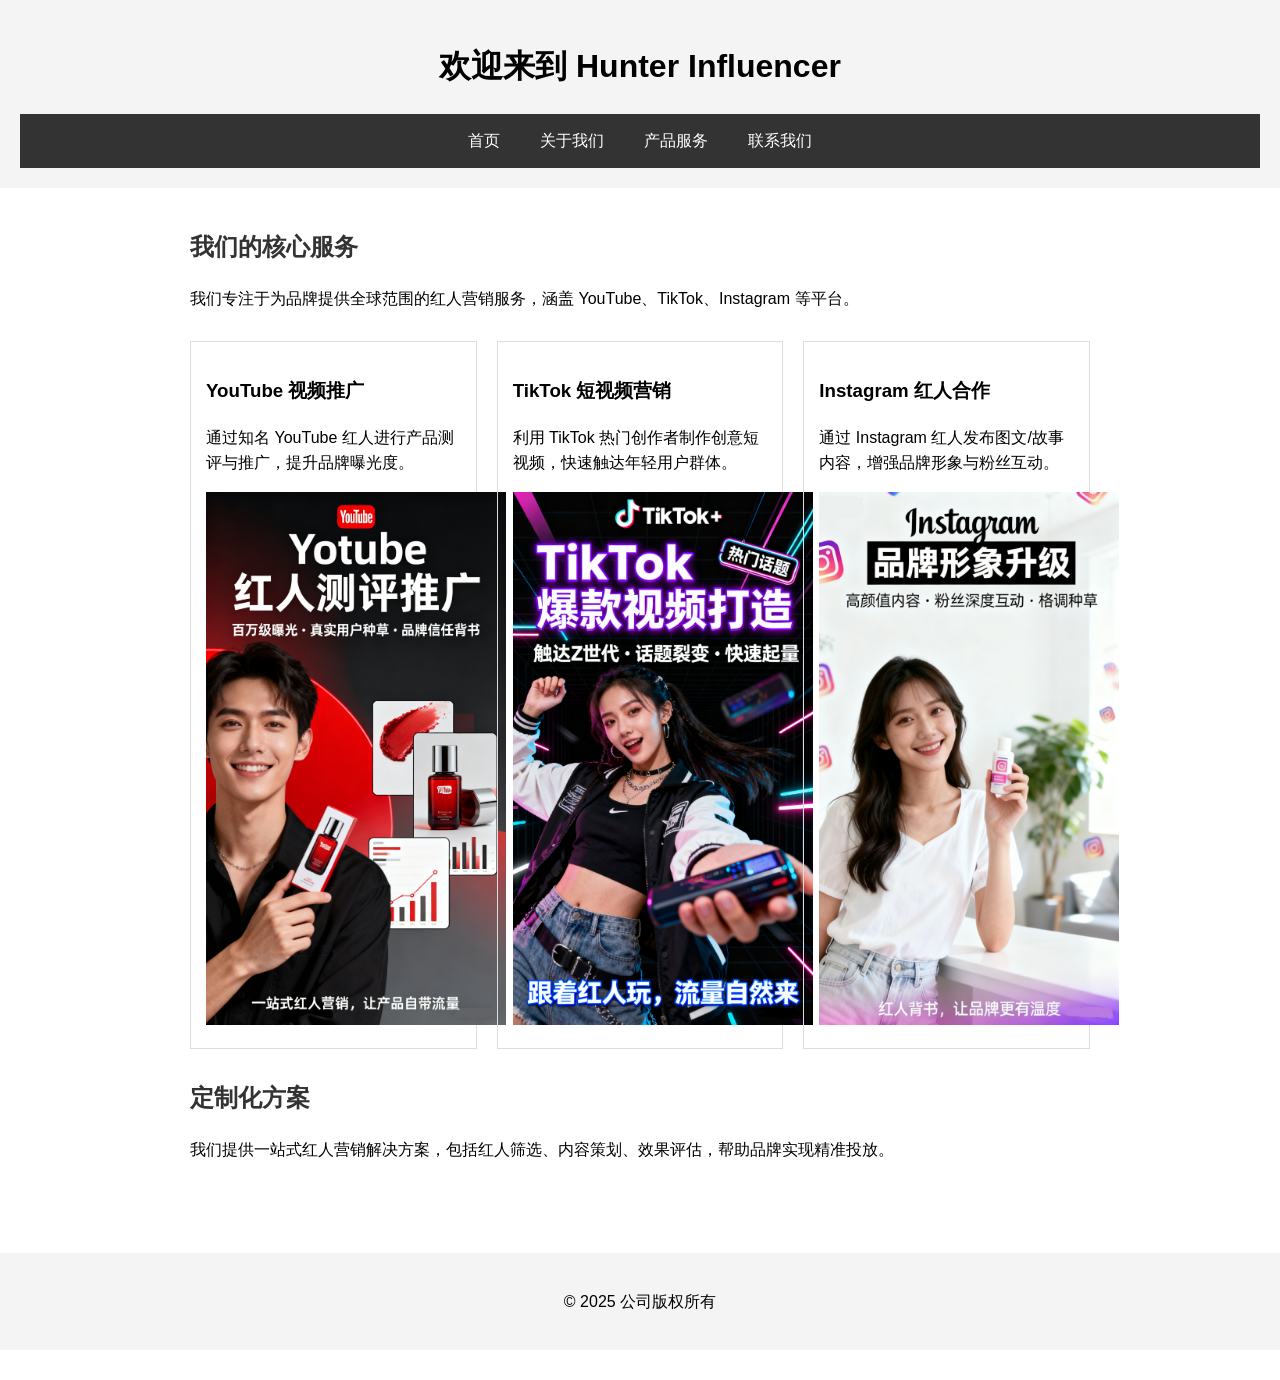
<file: index.html>
<!DOCTYPE html>
<html lang="zh-CN">
<head>
    <meta charset="UTF-8">
    <title>Hunter Influencer</title>
    <link rel="stylesheet" href="css/style.css">
</head>
<body>
<header>
    <h1>欢迎来到 Hunter Influencer</h1>
    <nav>
        <ul>
            <li><a href="index.html">首页</a></li>
            <li><a href="about.html">关于我们</a></li>
            <li><a href="services.html">产品服务</a></li>
            <li><a href="contact.html">联系我们</a></li>
        </ul>
    </nav>
</header>
<main>
    <section>
        <h2>我们的核心服务</h2>
        <p>我们专注于为品牌提供全球范围的红人营销服务，涵盖 YouTube、TikTok、Instagram 等平台。</p>
    </section>

    <section>
        <!--<h2>示例产品/服务</h2>-->
        <div style="display:flex;flex-wrap:wrap;gap:20px;">
            <div style="flex:1;min-width:250px;border:1px solid #ddd;padding:15px;">
                <h3>YouTube 视频推广</h3>
                <p>通过知名 YouTube 红人进行产品测评与推广，提升品牌曝光度。</p>
                <!--<img src="https://via.placeholder.com/300x200" alt="YouTube推广示例">-->
                <img src="images/youtube.png" alt="YouTube推广示例" width="300">
            </div>
            <div style="flex:1;min-width:250px;border:1px solid #ddd;padding:15px;">
                <h3>TikTok 短视频营销</h3>
                <p>利用 TikTok 热门创作者制作创意短视频，快速触达年轻用户群体。</p>
                <!--<img src="https://via.placeholder.com/300x200" alt="TikTok推广示例">-->
                <img src="images/tiktok.png" alt="TikTok推广示例" width="300">
            </div>
            <div style="flex:1;min-width:250px;border:1px solid #ddd;padding:15px;">
                <h3>Instagram 红人合作</h3>
                <p>通过 Instagram 红人发布图文/故事内容，增强品牌形象与粉丝互动。</p>
                <!--<img src="https://via.placeholder.com/300x200" alt="Instagram推广示例">-->
                <img src="images/instagram.png" alt="Instagram推广示例" width="300">
            </div>
        </div>
    </section>

    <section>
        <h2>定制化方案</h2>
        <p>我们提供一站式红人营销解决方案，包括红人筛选、内容策划、效果评估，帮助品牌实现精准投放。</p>
    </section>
</main>
<section>
    <footer>
        <p>© 2025 公司版权所有</p>
    </footer>
</body>
</html>
</file>
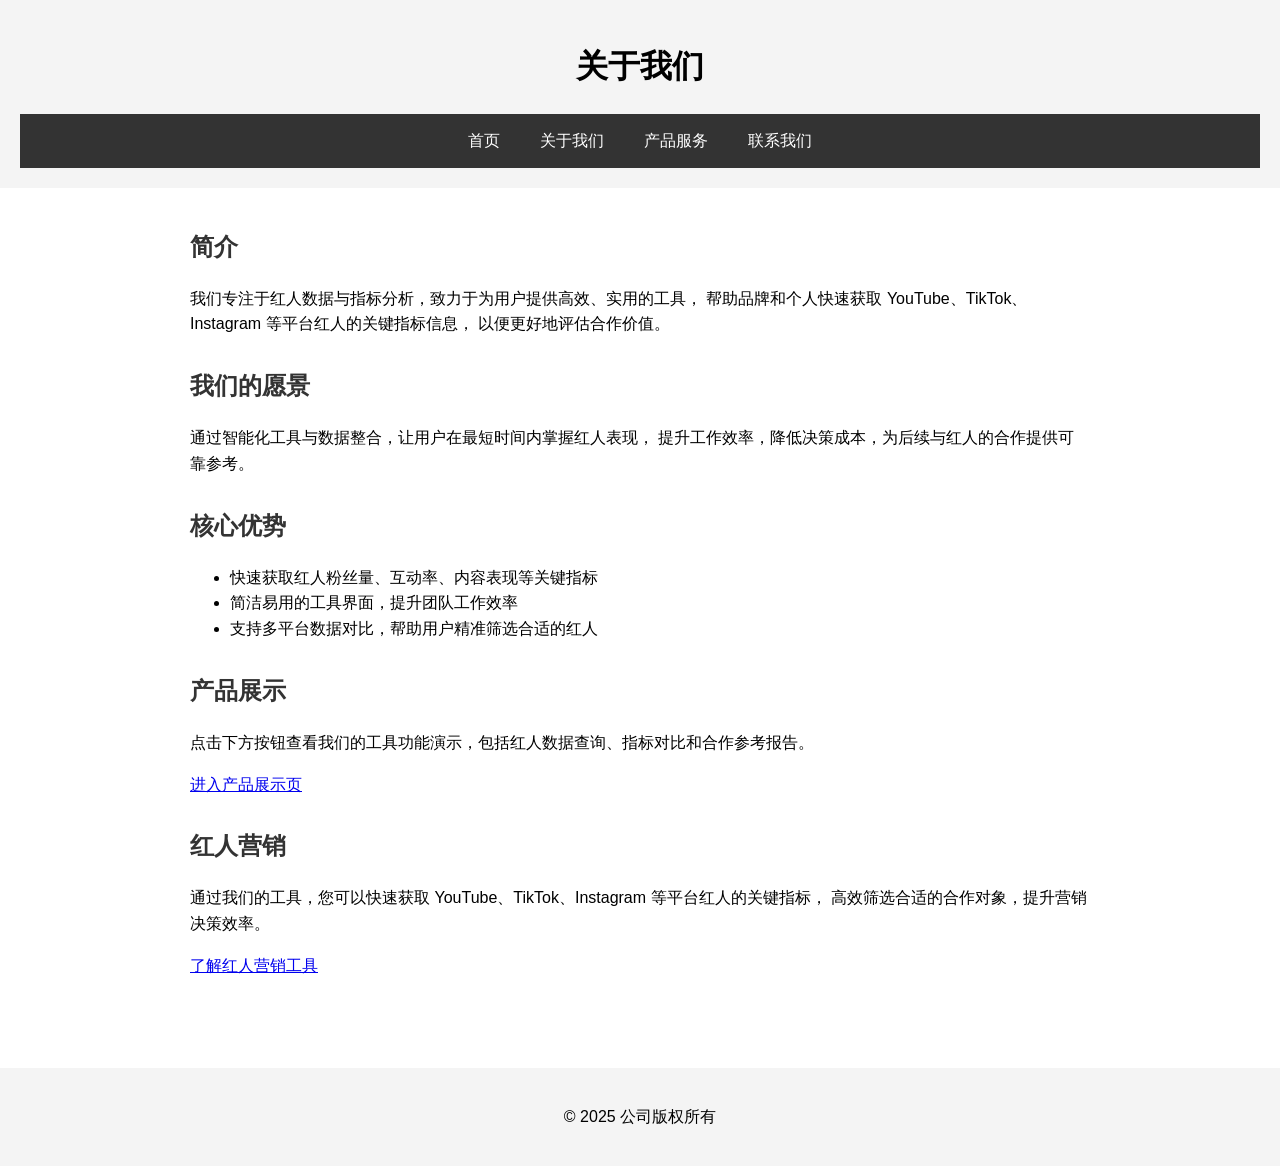
<file: about.html>
<!DOCTYPE html>
<html lang="zh-CN">
<head>
    <meta charset="UTF-8">
    <title>关于我们</title>
    <link rel="stylesheet" href="css/style.css">
</head>
<body>
<header>
    <h1>关于我们</h1>
    <nav>
        <ul>
            <li><a href="index.html">首页</a></li>
            <li><a href="about.html">关于我们</a></li>
            <li><a href="services.html">产品服务</a></li>
            <li><a href="contact.html">联系我们</a></li>
        </ul>
    </nav>
</header>
<main>
    <section>
        <h2>简介</h2>
        <p>我们专注于红人数据与指标分析，致力于为用户提供高效、实用的工具，
            帮助品牌和个人快速获取 YouTube、TikTok、Instagram 等平台红人的关键指标信息，
            以便更好地评估合作价值。</p>
    </section>
    <section>
        <h2>我们的愿景</h2>
        <p>通过智能化工具与数据整合，让用户在最短时间内掌握红人表现，
            提升工作效率，降低决策成本，为后续与红人的合作提供可靠参考。</p>
    </section>

    <section>
        <h2>核心优势</h2>
        <ul>
            <li>快速获取红人粉丝量、互动率、内容表现等关键指标</li>
            <li>简洁易用的工具界面，提升团队工作效率</li>
            <li>支持多平台数据对比，帮助用户精准筛选合适的红人</li>
        </ul>
    </section>

    <section>
        <h2>产品展示</h2>
        <p>点击下方按钮查看我们的工具功能演示，包括红人数据查询、指标对比和合作参考报告。</p>
        <a href="services.html">进入产品展示页</a>
    </section>

    <section>
        <h2>红人营销</h2>
        <p>通过我们的工具，您可以快速获取 YouTube、TikTok、Instagram 等平台红人的关键指标，
            高效筛选合适的合作对象，提升营销决策效率。</p>
        <a href="index.html">了解红人营销工具</a>
    </section>
</main>

<footer>
    <p>© 2025 公司版权所有</p>
</footer>
</body>
</html>
</file>
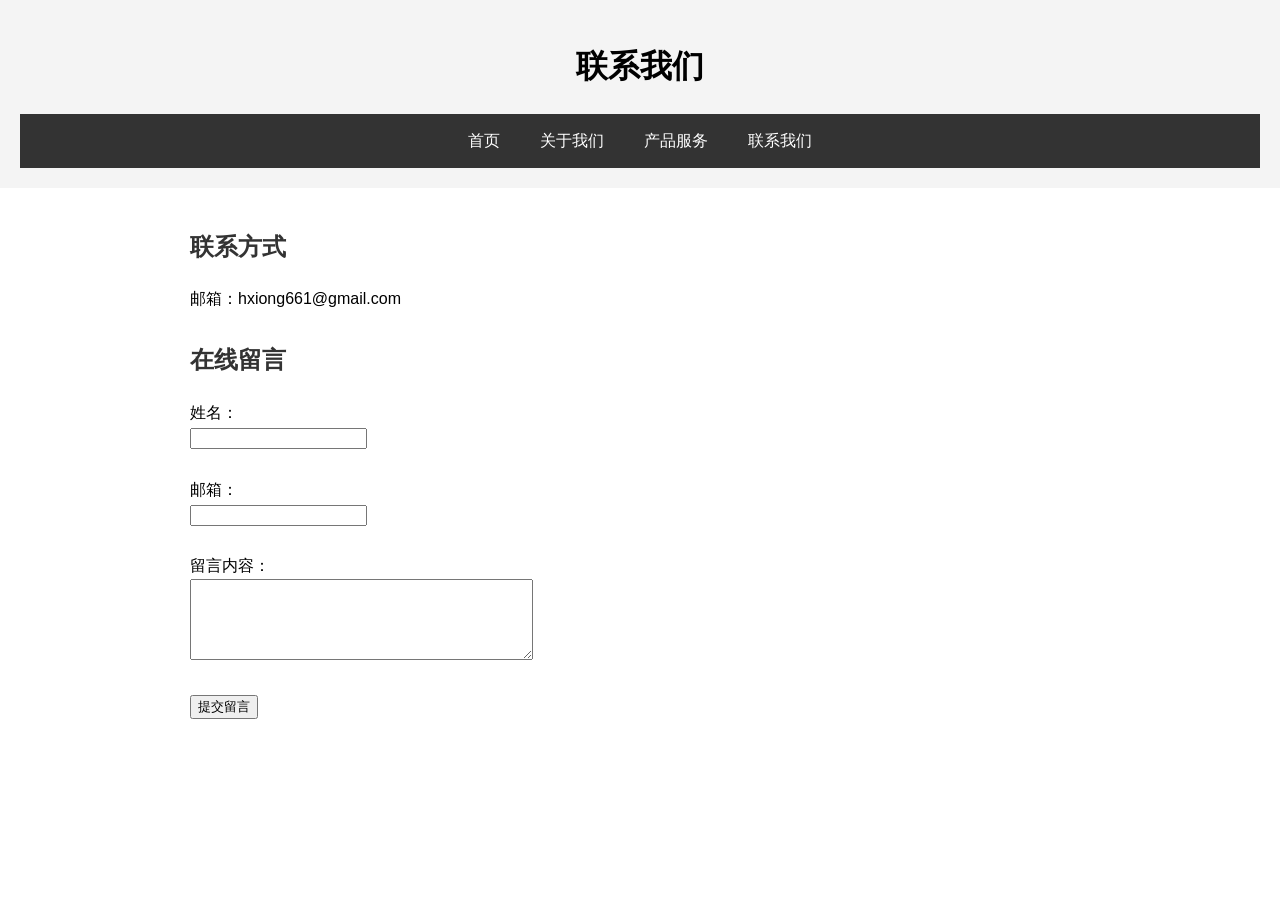
<file: contact.html>
<!DOCTYPE html>
<html lang="zh-CN">
<head>
    <meta charset="UTF-8">
    <title>联系我们</title>
    <link rel="stylesheet" href="css/style.css">
</head>
<body>
<header>
    <h1>联系我们</h1>
    <nav>
        <ul>
            <li><a href="index.html">首页</a></li>
            <li><a href="about.html">关于我们</a></li>
            <li><a href="services.html">产品服务</a></li>
            <li><a href="contact.html">联系我们</a></li>
        </ul>
    </nav>
</header>
<main>
    <section>
        <h2>联系方式</h2>
        <p>邮箱：hxiong661@gmail.com</p>
        <!--<p>电话：123-456-7890</p>-->
    </section>
    <!--<section>
        <h2>公司地址</h2>
        <p>广东省深圳市科技园区创新大道88号</p>
    </section>-->
    <section>
        <h2>在线留言</h2>
        <form>
            <label>姓名：</label><br>
            <input type="text" name="name"><br><br>
            <label>邮箱：</label><br>
            <input type="text" name="email"><br><br>
            <label>留言内容：</label><br>
            <textarea name="message" rows="5" cols="40" required></textarea><br><br>

            <!-- 提交按钮 -->
            <button type="submit">提交留言</button>
        </form>
    </section>
</main>
</file>
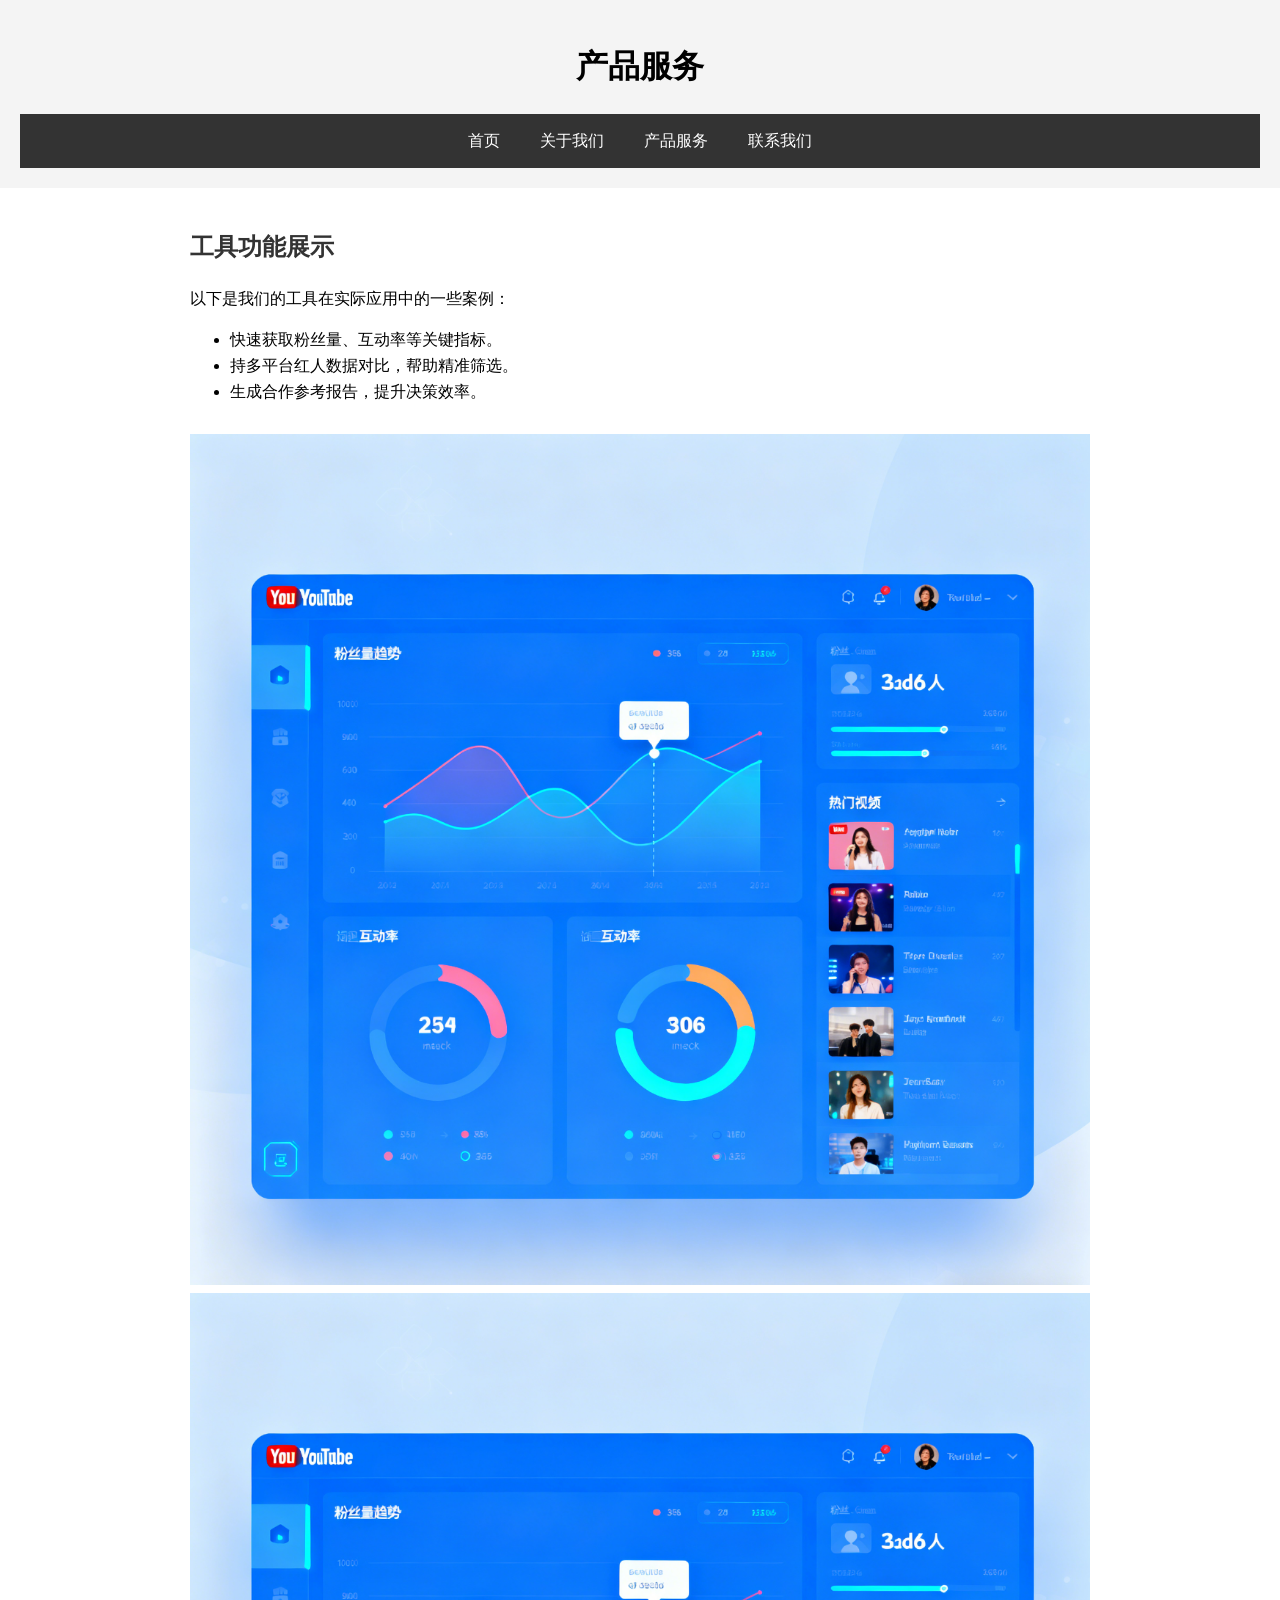
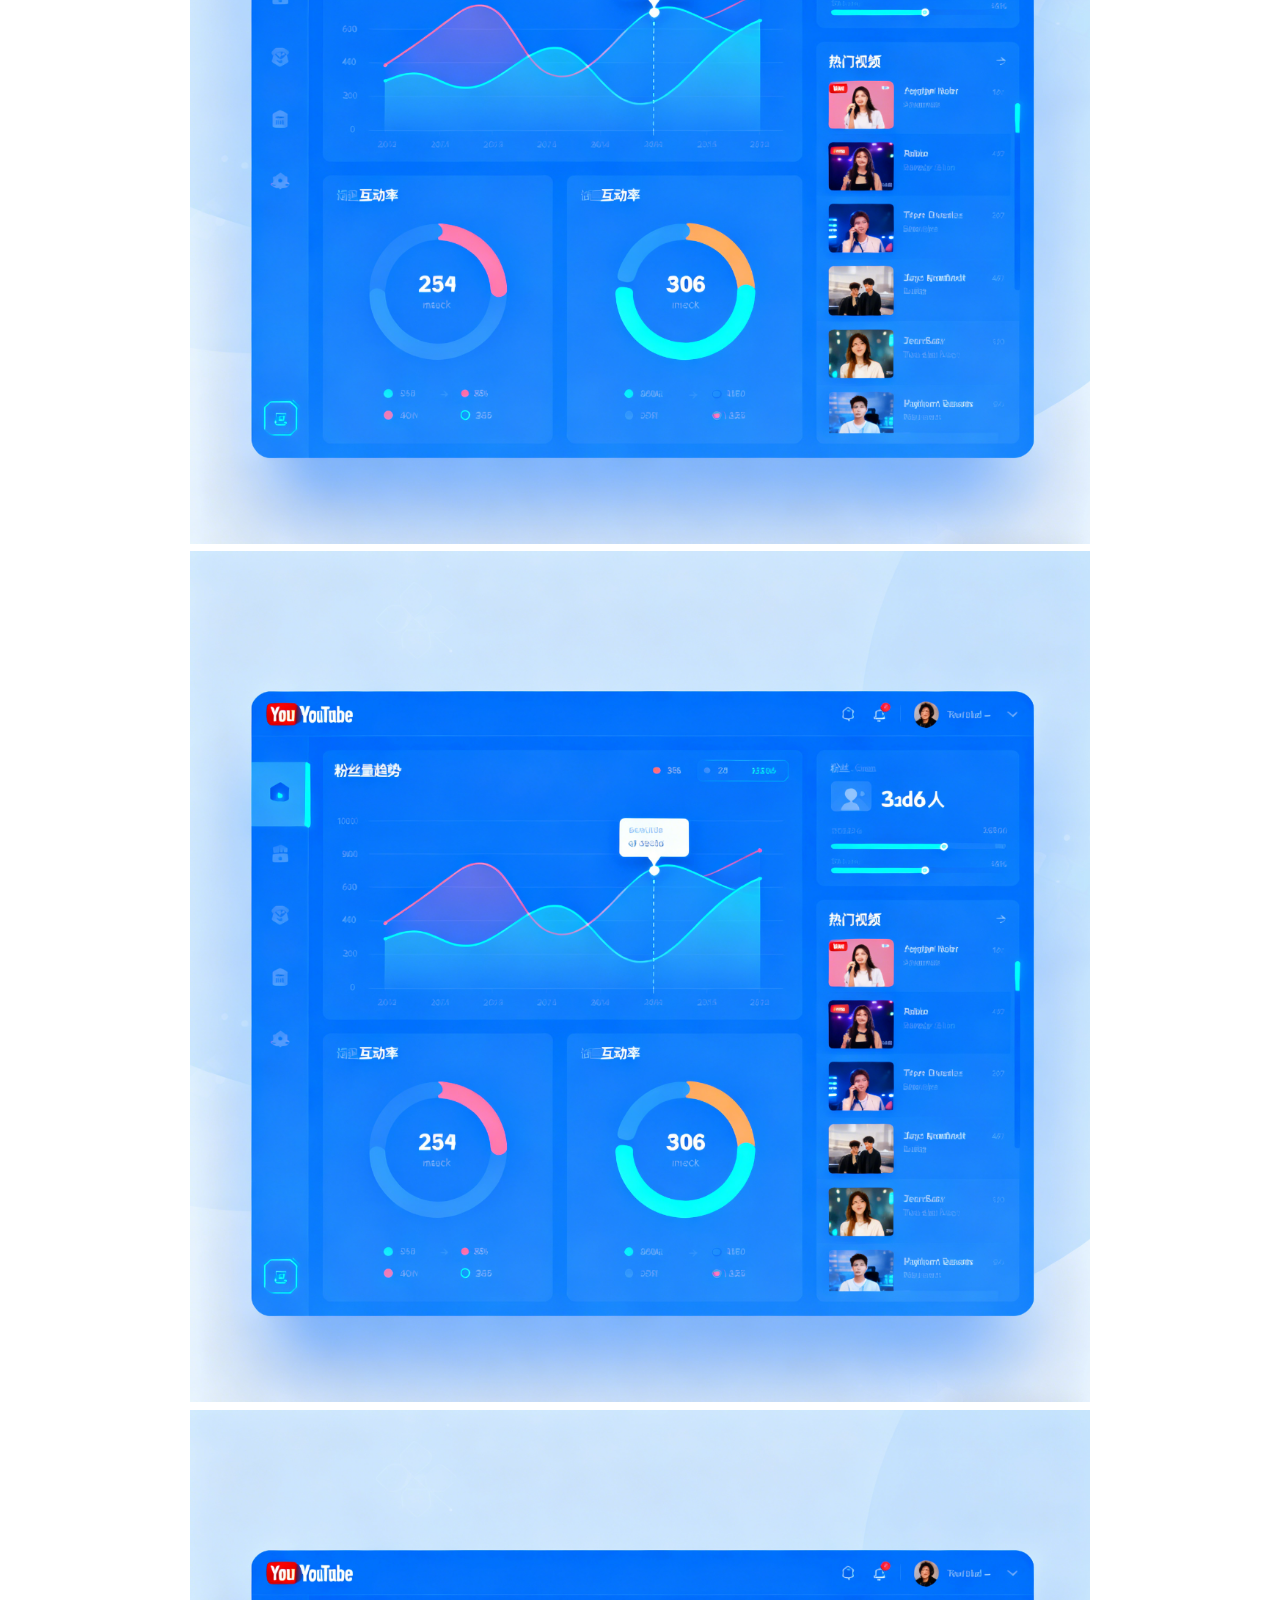
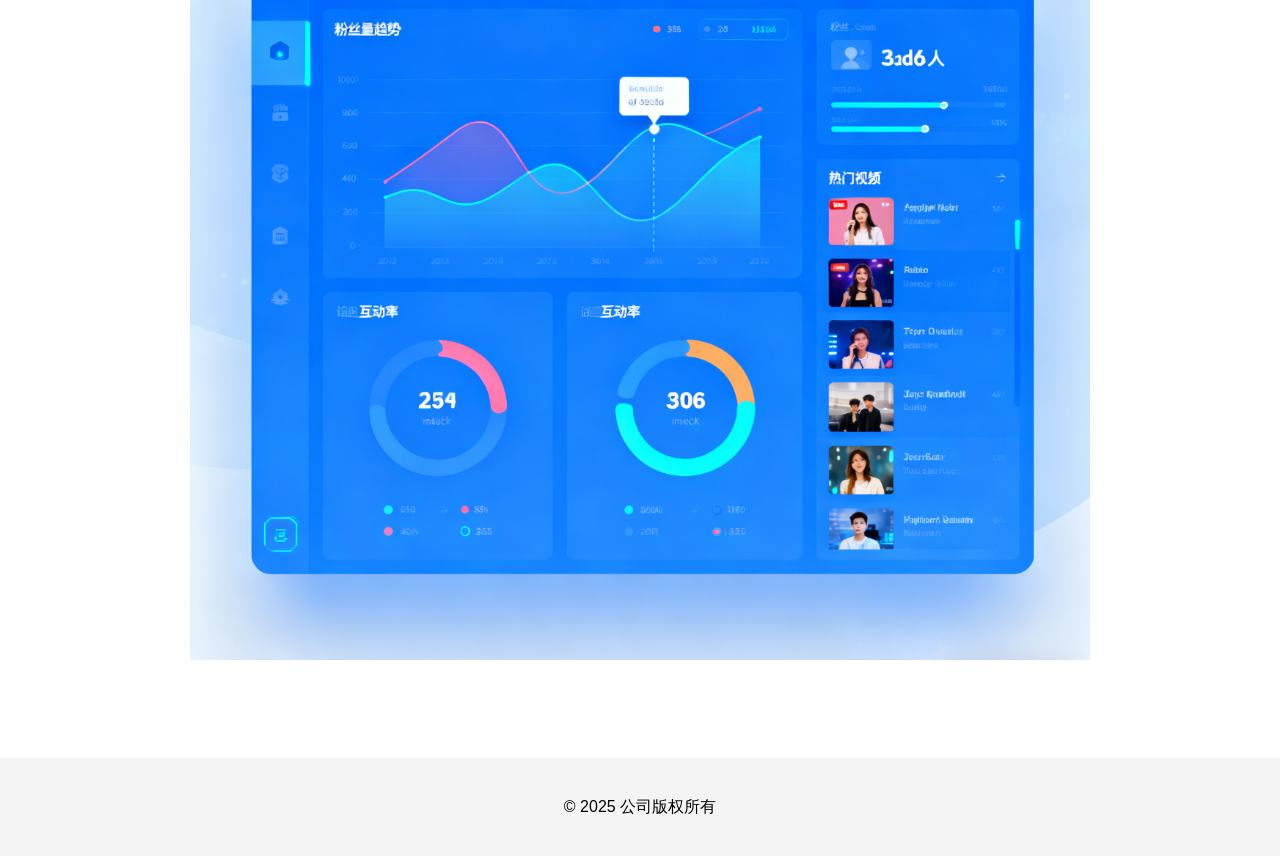
<file: services.html>
<!DOCTYPE html>
<html lang="zh-CN">
<head>
    <meta charset="UTF-8">
    <title>产品服务</title>
    <link rel="stylesheet" href="css/style.css">
</head>
<body>
<header>
    <h1>产品服务</h1>
    <nav>
        <ul>
            <li><a href="index.html">首页</a></li>
            <li><a href="about.html">关于我们</a></li>
            <li><a href="services.html">产品服务</a></li>
            <li><a href="contact.html">联系我们</a></li>
        </ul>
    </nav>
</header>
<main>
    <section>
        <h2>工具功能展示</h2>
        <p>以下是我们的工具在实际应用中的一些案例：</p>
        <ul>
            <li>快速获取粉丝量、互动率等关键指标。</li>
            <li>持多平台红人数据对比，帮助精准筛选。</li>
            <li>生成合作参考报告，提升决策效率。</li>
        </ul>
    </section>

    <section>
        <!--<h2>工具展示</h2>-->
        <img src="images/gallery/anli1.png" alt="案例图片1" width="900">
        <img src="images/gallery/anli1.png" alt="案例图片2" width="900">
        <img src="images/gallery/anli1.png" alt="案例图片3" width="900">
        <img src="images/gallery/anli1.png" alt="案例图片4" width="900">
    </section>
</main>
<footer>
    <p>© 2025 公司版权所有</p>
</footer>
</body>
</html>
</file>
<file: css/style.css>
body {
  font-family: Arial, sans-serif;
  margin: 0;
  padding: 0;
  line-height: 1.6;
}

header, footer {
  text-align: center;
  padding: 20px;
  background: #f4f4f4;
}

nav ul {
  list-style: none;
  background: #333;
  padding: 0;
  margin: 0;
  display: flex;
  justify-content: center;
}

nav ul li {
  margin: 0;
}

nav ul li a {
  display: block;
  padding: 14px 20px;
  color: white;
  text-decoration: none;
}

nav ul li a:hover {
  background: #555;
}

main {
  padding: 20px;
  max-width: 900px;
  margin: auto;
}

section {
  margin-bottom: 30px;
}

h2 {
  color: #333;
}

footer {
  margin-top: 40px;
}
</file>
